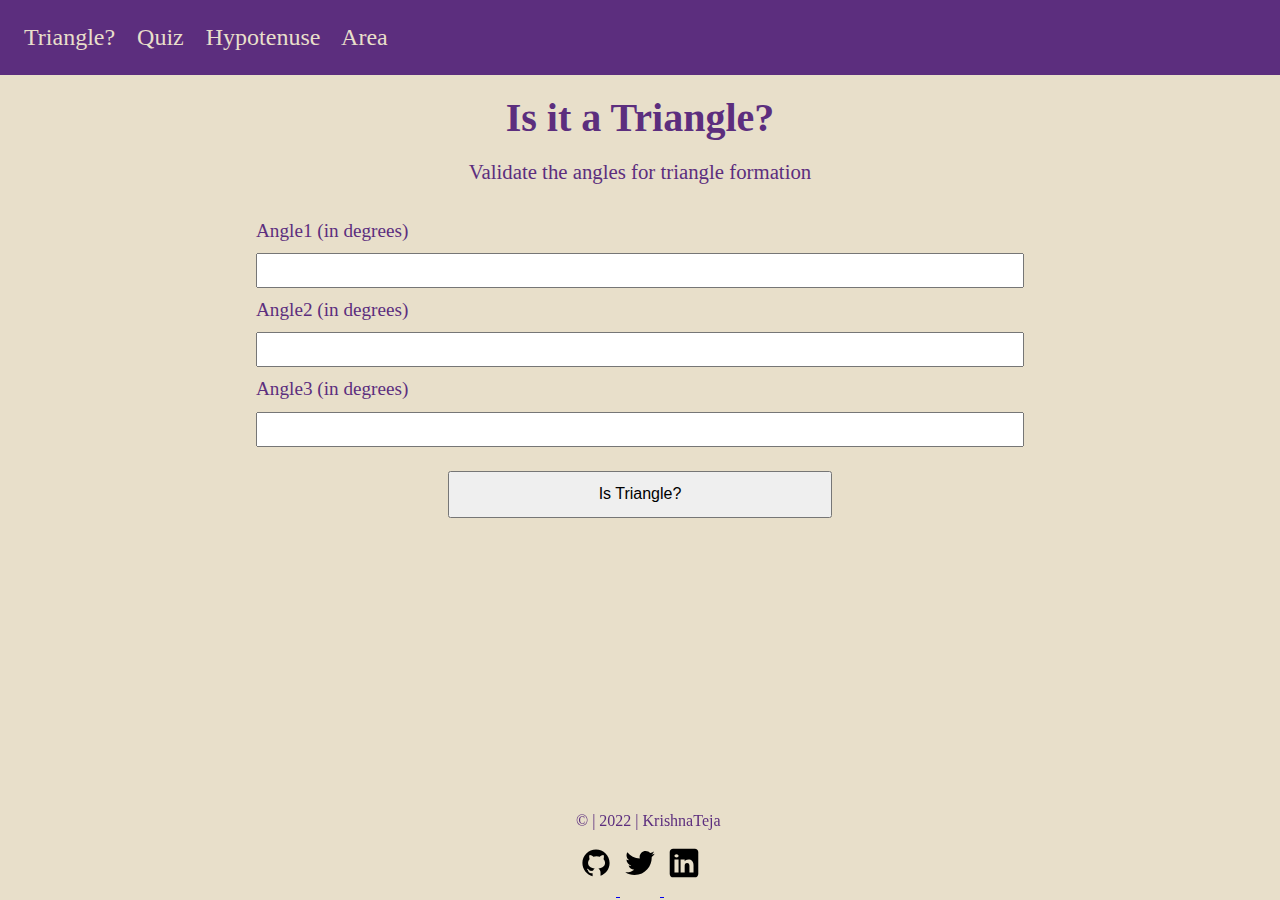
<file: index.html>
<!DOCTYPE html>
<html lang="en">
  <head>
    <meta charset="UTF-8" />
    <meta http-equiv="X-UA-Compatible" content="IE=edge" />
    <meta name="viewport" content="width=device-width, initial-scale=1.0" />
    <title>Fun with Triangles | isTriangle?</title>
    <link rel="stylesheet" href="style.css" />
  </head>
  <body>
    <nav class="nav-bar">
      <a href="/">Triangle?</a>
      <a href="/quiz.html">Quiz</a>
      <a href="/hypotenuse.html">Hypotenuse</a>
      <a href="/area.html">Area</a>
    </nav>

    <h1 class="heading">Is it a Triangle?</h1>
    <p class="heading__subtitle">Validate the angles for triangle formation</p>

    <div class="container">
      <label for="angle1">Angle1 (in degrees)</label>
      <input type="number" name="angle1" class="angle-input" />
      <label for="angle2">Angle2 (in degrees)</label>
      <input type="number" name="angle2" class="angle-input" />
      <label for="angle2">Angle3 (in degrees)</label>
      <input type="number" name="angle3" class="angle-input" />
      <button class="istriangle">Is Triangle?</button>
      <div class="output"></div>
    </div>

    <footer class="footer">
      <p>© | 2022 | KrishnaTeja</p>
      <ul class="list-unordered inline-list">
        <li>
          <a
            class="links"
            href="https://github.com/Krishna-anhsirk"
            target="_blank"
          >
            <img src="images/github.svg" alt="github" />
          </a>
        </li>
        <li>
          <a class="links" href="https://twitter.com/Teja_1511" target="_blank">
            <img src="images/twitter.svg" alt="twitter" />
          </a>
        </li>
        <li>
          <a
            class="links"
            href="https://www.linkedin.com/in/krishnateja492/"
            target="_blank"
          >
            <img src="images/linkedin.svg" alt="linkedin" />
          </a>
        </li>
      </ul>
    </footer>

    <script src="isTriangle.js"></script>
  </body>
</html>
</file>
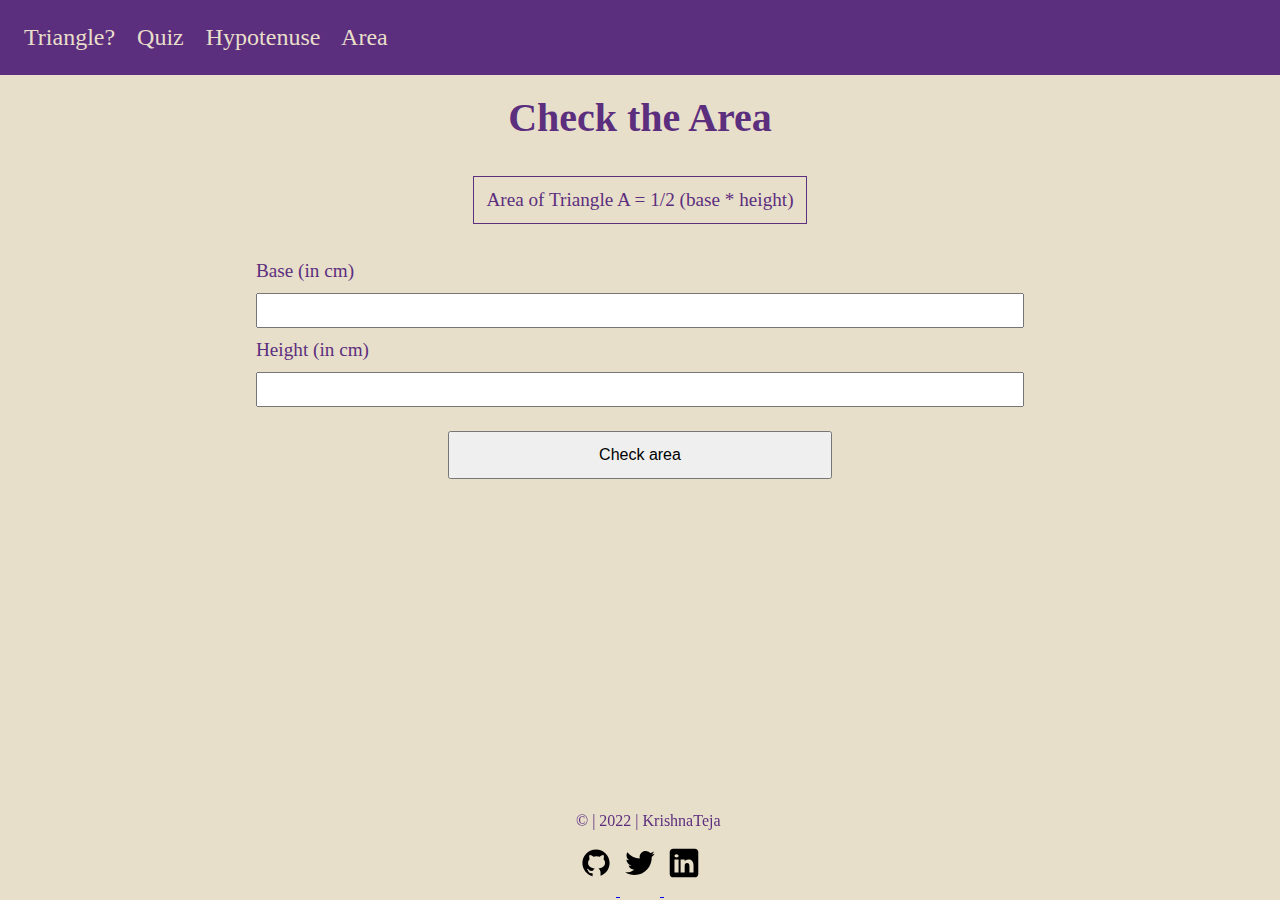
<file: area.html>
<!DOCTYPE html>
<html lang="en">
  <head>
    <meta charset="UTF-8" />
    <meta http-equiv="X-UA-Compatible" content="IE=edge" />
    <meta name="viewport" content="width=device-width, initial-scale=1.0" />
    <title>Fun with Triangles | Area</title>
    <link rel="stylesheet" href="style.css" />
  </head>
  <body>
    <nav class="nav-bar">
      <a href="/index.html">Triangle?</a>
      <a href="/quiz.html">Quiz</a>
      <a href="/hypotenuse.html">Hypotenuse</a>
      <a href="/area.html">Area</a>
    </nav>

    <h1 class="heading">Check the Area</h1>
    <p class="formula">Area of Triangle A = 1/2 (base * height)</p>
    <div class="container">
      <label for="base">Base (in cm)</label>
      <input type="number" name="base" class="input-side" />
      <label for="base">Height (in cm)</label>
      <input type="number" name="height" class="input-side" />
      <button type="submit" class="check-area">Check area</button>
      <div class="output"></div>
    </div>
    <footer class="footer">
      <p>© | 2022 | KrishnaTeja</p>
      <ul class="list-unordered inline-list">
        <li>
          <a
            class="links"
            href="https://github.com/Krishna-anhsirk"
            target="_blank"
          >
            <img src="images/github.svg" alt="github" />
          </a>
        </li>
        <li>
          <a class="links" href="https://twitter.com/Teja_1511" target="_blank">
            <img src="images/twitter.svg" alt="twitter" />
          </a>
        </li>
        <li>
          <a
            class="links"
            href="https://www.linkedin.com/in/krishnateja492/"
            target="_blank"
          >
            <img src="images/linkedin.svg" alt="linkedin" />
          </a>
        </li>
      </ul>
    </footer>
    <script src="area.js"></script>
  </body>
</html>
</file>
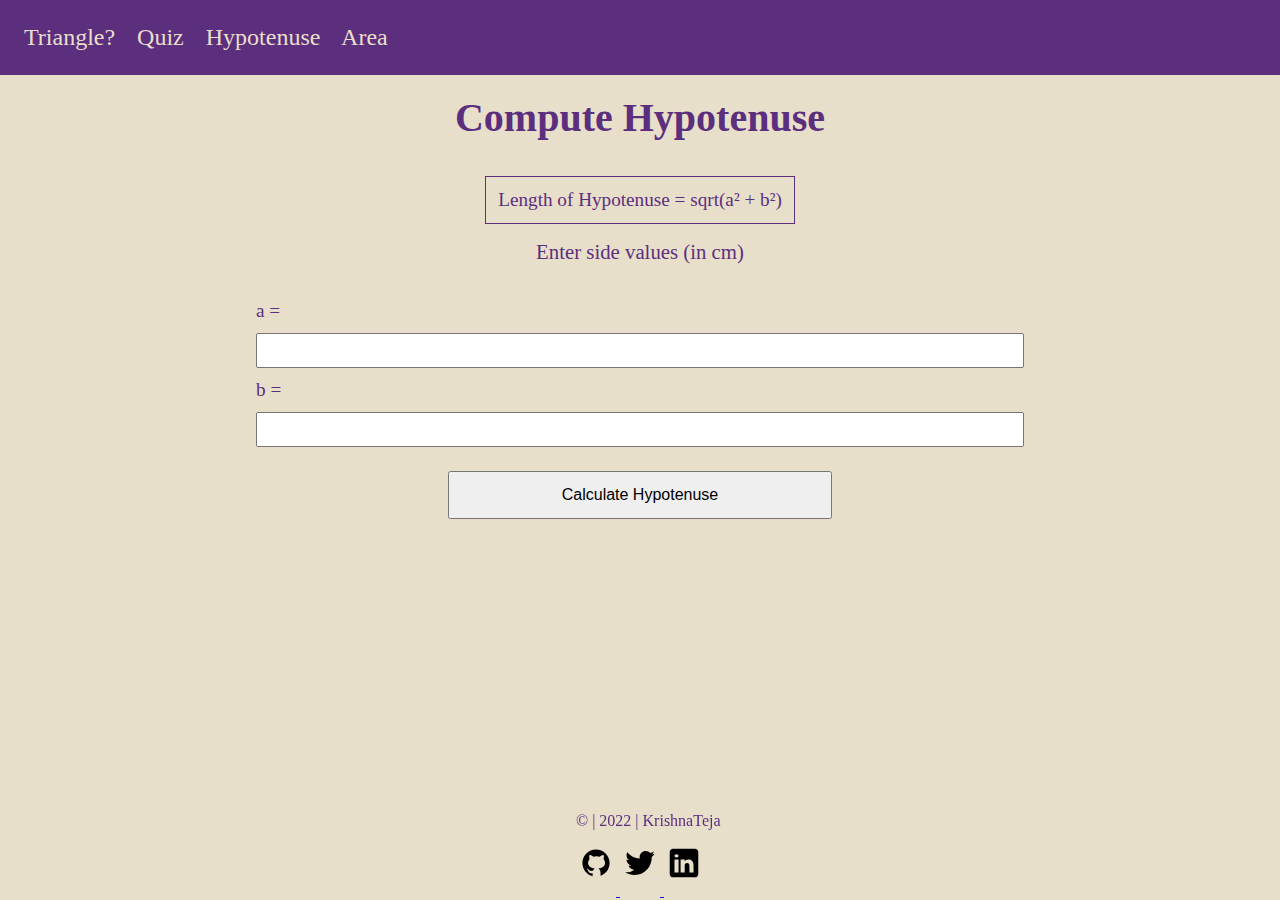
<file: hypotenuse.html>
<!DOCTYPE html>
<html lang="en">
  <head>
    <meta charset="UTF-8" />
    <meta http-equiv="X-UA-Compatible" content="IE=edge" />
    <meta name="viewport" content="width=device-width, initial-scale=1.0" />
    <title>Fun with Triangles | Hypotenuse</title>
    <link rel="stylesheet" href="style.css" />
  </head>
  <body>
    <nav class="nav-bar">
      <a href="/index.html">Triangle?</a>
      <a href="/quiz.html">Quiz</a>
      <a href="/hypotenuse.html">Hypotenuse</a>
      <a href="/area.html">Area</a>
    </nav>

    <h1 class="heading">Compute Hypotenuse</h1>
    <p class="formula">Length of Hypotenuse = sqrt(a² + b²)</p>
    <p class="heading__subtitle">Enter side values (in cm)</p>

    <div class="container">
      <label for="angle-a">a = </label>
      <input type="text" name="angle-a" class="input-side" />
      <label for="angle-b">b = </label>
      <input type="text" name="angle-b" class="input-side" />
      <button type="submit" class="calculate-hypotenuse">
        Calculate Hypotenuse
      </button>
      <div class="output"></div>
    </div>

    <footer class="footer">
      <p>© | 2022 | KrishnaTeja</p>
      <ul class="list-unordered inline-list">
        <li>
          <a
            class="links"
            href="https://github.com/Krishna-anhsirk"
            target="_blank"
          >
            <img src="images/github.svg" alt="github" />
          </a>
        </li>
        <li>
          <a class="links" href="https://twitter.com/Teja_1511" target="_blank">
            <img src="images/twitter.svg" alt="twitter" />
          </a>
        </li>
        <li>
          <a
            class="links"
            href="https://www.linkedin.com/in/krishnateja492/"
            target="_blank"
          >
            <img src="images/linkedin.svg" alt="linkedin" />
          </a>
        </li>
      </ul>
    </footer>

    <script src="hypotenuse.js"></script>
  </body>
</html>
</file>
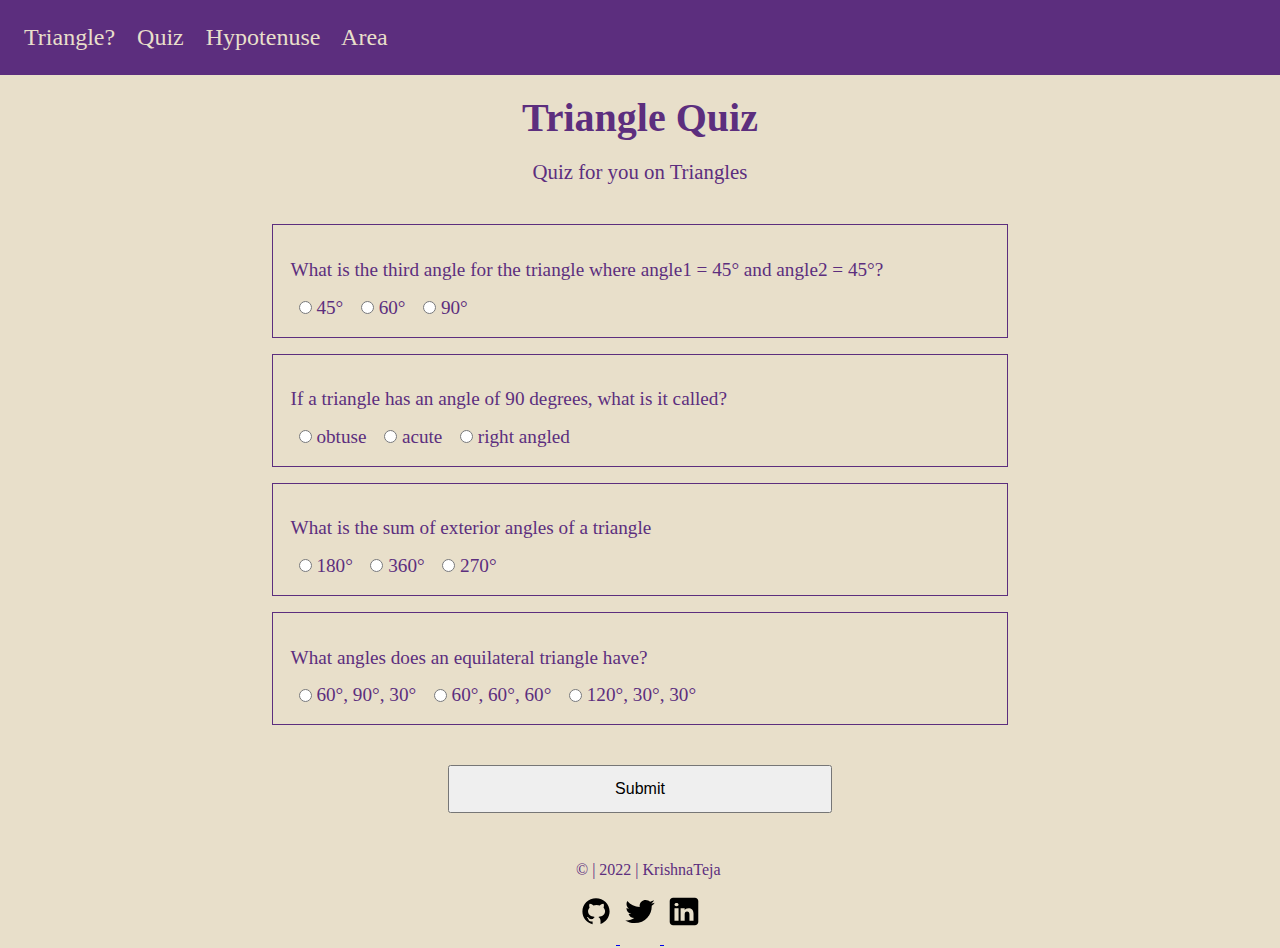
<file: quiz.html>
<!DOCTYPE html>
<html lang="en">
  <head>
    <meta charset="UTF-8" />
    <meta http-equiv="X-UA-Compatible" content="IE=edge" />
    <meta name="viewport" content="width=device-width, initial-scale=1.0" />
    <title>Fun with Triangles | Quiz</title>
    <link rel="stylesheet" href="style.css" />
  </head>
  <body>
    <nav class="nav-bar">
      <a href="/index.html">Triangle?</a>
      <a href="/quiz.html">Quiz</a>
      <a href="/hypotenuse.html">Hypotenuse</a>
      <a href="/area.html">Area</a>
    </nav>

    <h1 class="heading">Triangle Quiz</h1>
    <p class="heading__subtitle">Quiz for you on Triangles</p>

    <div class="container">
      <form class="quiz-form">
        <div class="question-container">
          <p>
            What is the third angle for the triangle where angle1 = 45° and
            angle2 = 45°?
          </p>
          <label><input type="radio" name="question1" value="45°" />45°</label>
          <label><input type="radio" name="question1" value="60°" />60°</label>
          <label><input type="radio" name="question1" value="90°" />90°</label>
        </div>
        <div class="question-container">
          <p>If a triangle has an angle of 90 degrees, what is it called?</p>
          <label
            ><input type="radio" name="question2" value="obtuse" />obtuse</label
          >
          <label
            ><input type="radio" name="question2" value="acute" />acute</label
          >
          <label
            ><input type="radio" name="question2" value="right-angled" />right
            angled</label
          >
        </div>
        <div class="question-container">
          <p>What is the sum of exterior angles of a triangle</p>
          <label
            ><input type="radio" name="question3" value="180°" />180°</label
          >
          <label
            ><input type="radio" name="question3" value="360°" />360°</label
          >
          <label
            ><input type="radio" name="question3" value="270°" />270°</label
          >
        </div>
        <div class="question-container">
          <p>What angles does an equilateral triangle have?</p>
          <label
            ><input type="radio" name="question4" value="60°, 90°, 30°" />60°,
            90°, 30°</label
          >
          <label
            ><input type="radio" name="question4" value="60°, 60°, 60°" />60°,
            60°, 60°</label
          >
          <label
            ><input type="radio" name="question4" value="120°, 30°, 30°" />120°,
            30°, 30°</label
          >
        </div>
      </form>
      <button type="submit" class="submit-form">Submit</button>
      <div class="output"></div>
    </div>

    <footer class="footer-quiz">
      <p>© | 2022 | KrishnaTeja</p>
      <ul class="list-unordered inline-list">
        <li>
          <a
            class="links"
            href="https://github.com/Krishna-anhsirk"
            target="_blank"
          >
            <img src="images/github.svg" alt="github" />
          </a>
        </li>
        <li>
          <a class="links" href="https://twitter.com/Teja_1511" target="_blank">
            <img src="images/twitter.svg" alt="twitter" />
          </a>
        </li>
        <li>
          <a
            class="links"
            href="https://www.linkedin.com/in/krishnateja492/"
            target="_blank"
          >
            <img src="images/linkedin.svg" alt="linkedin" />
          </a>
        </li>
      </ul>
    </footer>

    <script src="quiz.js"></script>
  </body>
</html>
</file>
<file: style.css>
* {
  margin: 0;
  padding: 0;
  box-sizing: border-box;
}

:root {
  --primary-colour: #e8dfca;
  --secondary-colour: #5c2e7e;
  --clr-dark: #000;
}

body {
  background-color: var(--primary-colour);
  color: var(--secondary-colour);
}

.nav-bar {
  background-color: var(--secondary-colour);
  width: 100%;
  padding: 1.5rem;
  font-size: 1.5rem;
}

.nav-bar a {
  text-decoration: none;
  color: var(--primary-colour);
  padding-right: 1rem;
}

.heading {
  text-align: center;
  padding: 1.2rem;
  font-size: 2.5rem;
}

.heading__subtitle {
  font-size: 1.3rem;
  text-align: center;
}

.formula {
  border: 1px solid var(--secondary-colour);
  margin: 1rem auto;
  font-size: 1.2rem;
  padding: 0.75rem;
  width: fit-content;
}

.container {
  display: flex;
  margin: 1.5rem auto;
  flex-direction: column;
  width: 60%;
  font-size: 1.2rem;
}

.container label {
  padding: 0.7rem 0rem;
}

.container input {
  padding: 0.5rem;
}

.container button {
  margin: 1.5rem auto;
  width: 50%;
  padding: 0.8rem;
  font-size: 1rem;
}

.question-container {
  border: 1px solid var(--secondary-colour);
  padding: 1.1rem;
  margin: 1rem;
}

.question-container p {
  padding: 1rem 0rem;
}

.question-container label,
.question-container input[type="radio"] {
  padding-left: 0.5rem;
  margin-right: 0.3rem;
}

.output {
  font-size: 1.4rem;
  text-align: center;
}

/* Footer  */
.footer {
  position: fixed;
  bottom: 0;
  left: 45vw;
}

a,
img,
li {
  display: inline;
}

img {
  width: 40px;
  padding: 1rem 0.2rem;
}

.footer-quiz {
  position: relative;
  left: 45vw;
}
</file>
